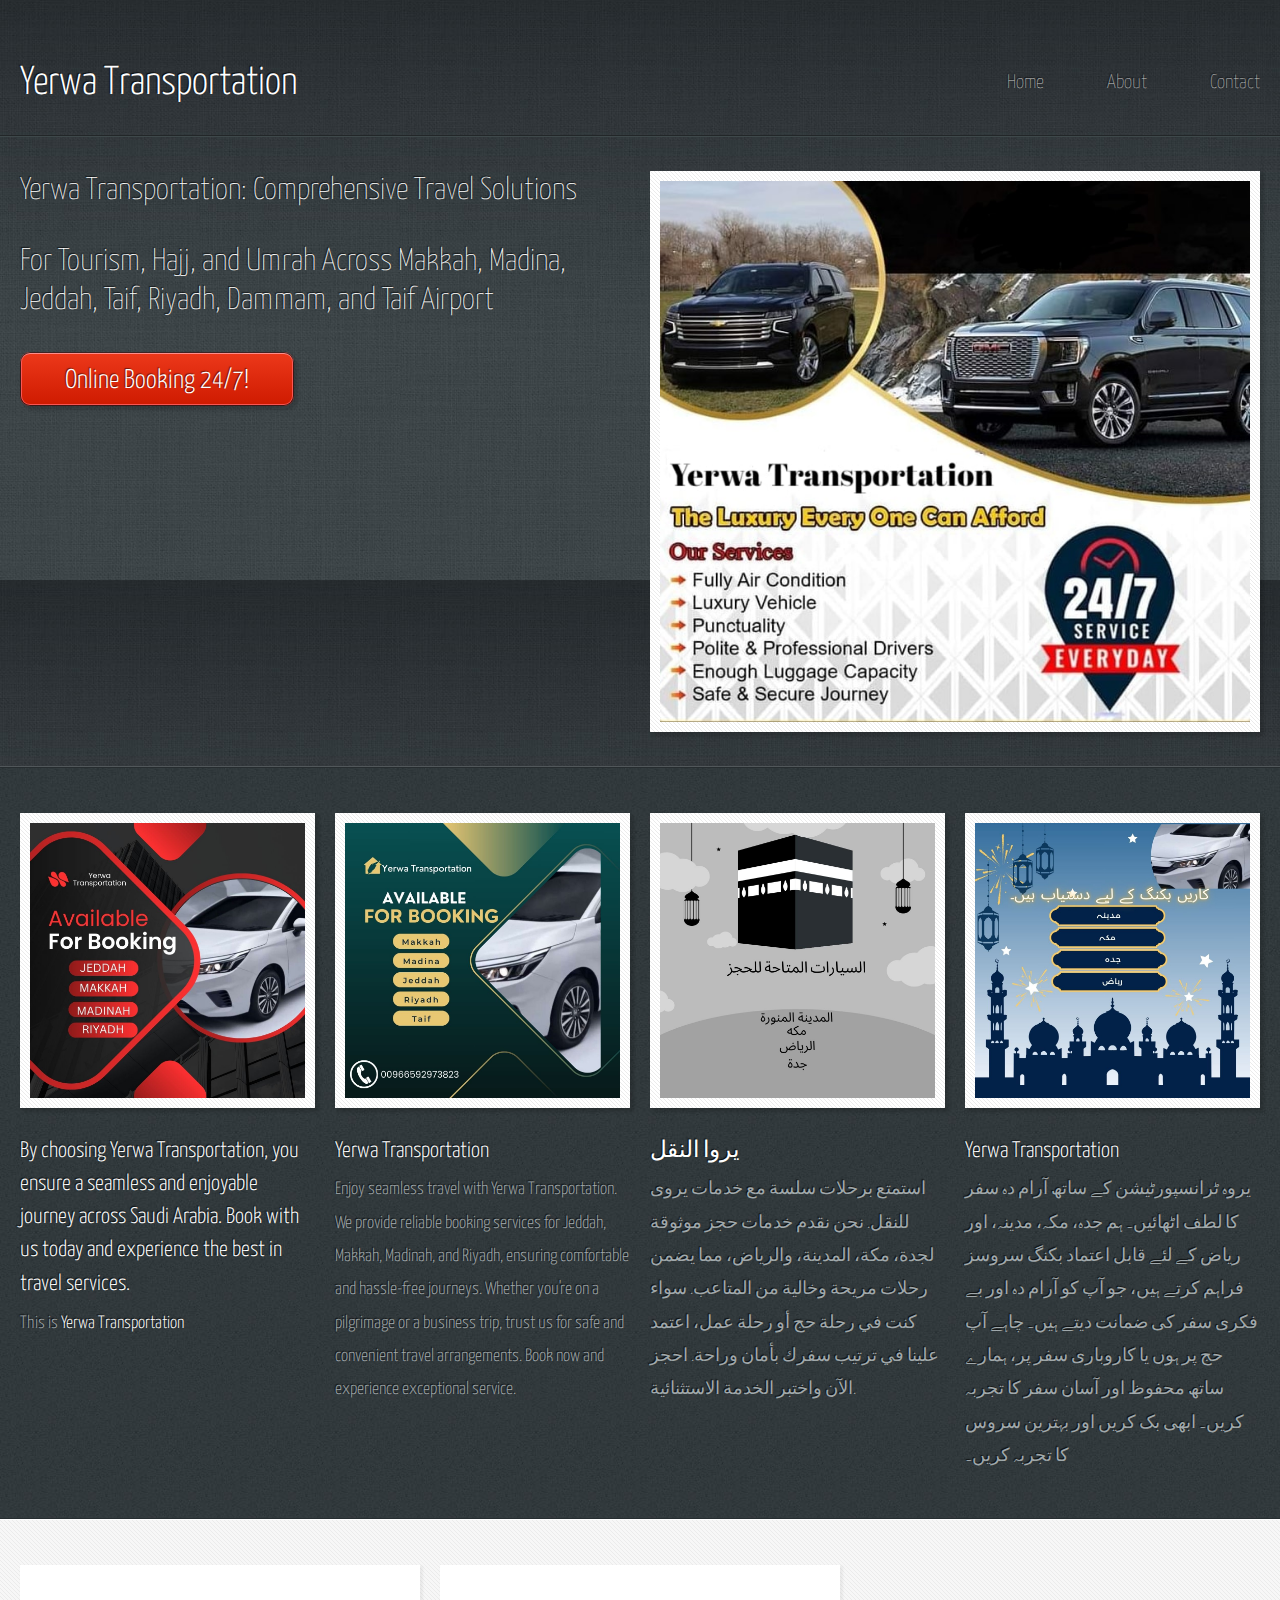
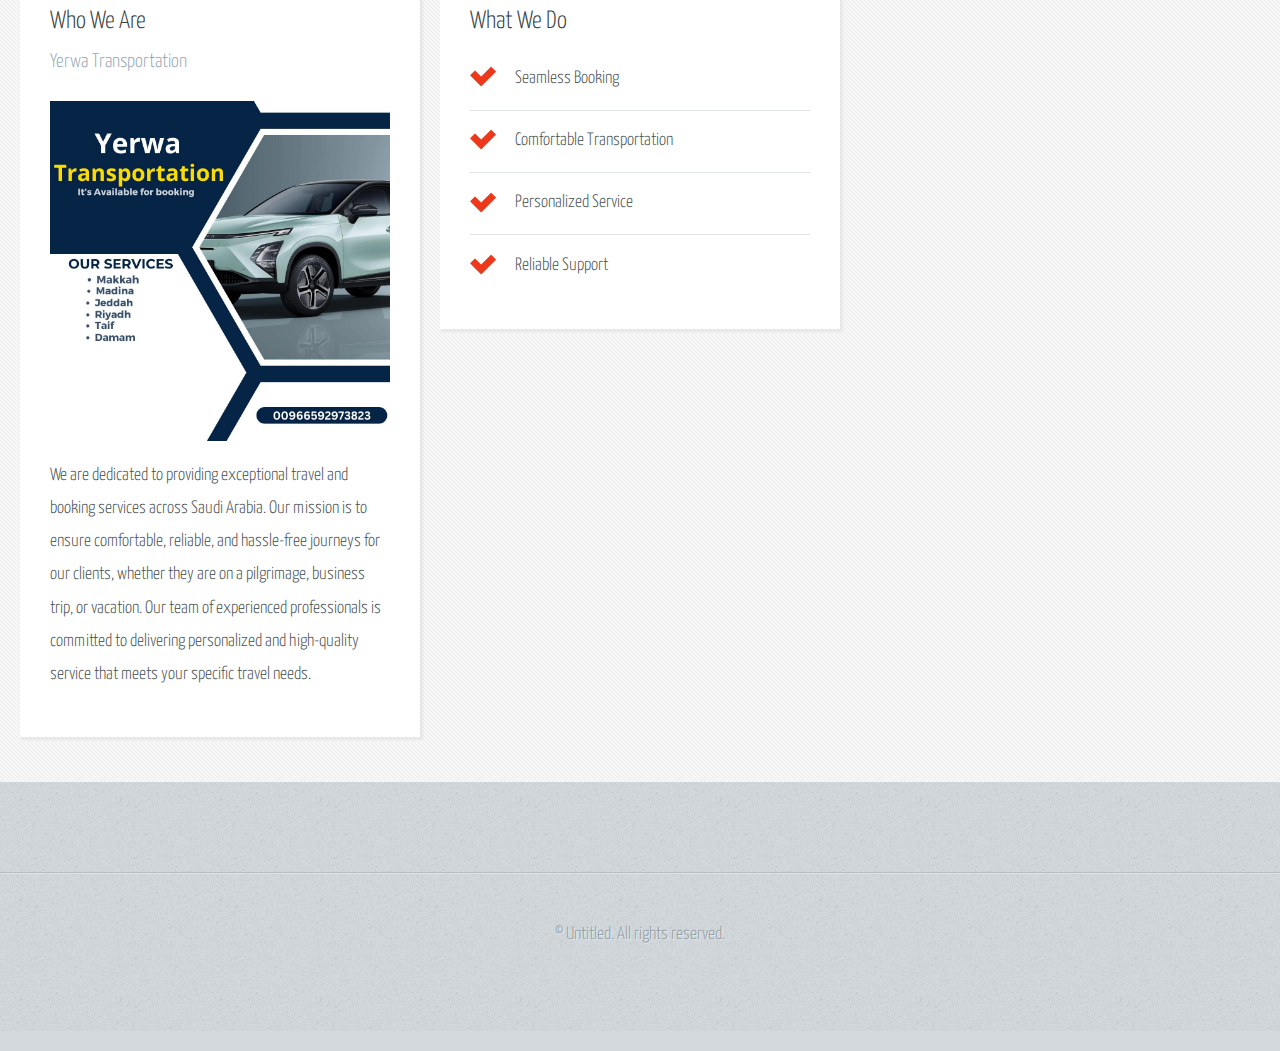
<file: index.html>
<html>
	<head>
		<title>Yerwa Transportation</title>
		<meta charset="utf-8" />
		<meta name="viewport" content="width=device-width, initial-scale=1, user-scalable=no" />
		<link rel="stylesheet" href="assets/css/main.css" />
	</head>
	<body>
		<div id="page-wrapper">

			<!-- Header -->
				<section id="header">
					<div class="container">
						<div class="row">
							<div class="col-12">

								<!-- Logo -->
									<h1><a href="index.html" id="logo">Yerwa Transportation</a></h1>

								<!-- Nav -->
									<nav id="nav">
										<a href="index.html">Home</a>
										<a href="threecolumn.html">About</a>
										<a href="twocolumn1.html">Contact</a>
									</nav>

							</div>
						</div>
					</div>
					 <div id="banner">
                <div class="container">
                    <div class="row">
                        <div class="col-6 col-12-medium">
                            <!-- Banner Copy -->
                            <p class="large-title">
                                Yerwa Transportation: Comprehensive Travel Solutions
                            </p>
                            <p class="small-text">
                                For Tourism, Hajj, and Umrah Across Makkah, Madina, Jeddah, Taif, Riyadh, Dammam, and Taif Airport
                            </p>
                            <a href="#" class="button-large">Online Booking 24/7!</a>
                        </div>
                        <div class="col-6 col-12-medium imp-medium"

									<!-- Banner Image -->
										<a href="#" class="bordered-feature-image"><img src="images/banner.jpg" alt="" /></a>

								</div>
							</div>
						</div>
					</div>
				</section>

			<!-- Features -->
				<section id="features">
					<div class="container">
						<div class="row">
							<div class="col-3 col-6-medium col-12-small">

								<!-- Feature #1 -->
									<section>
										<a href="#" class="bordered-feature-image"><img src="images/pic01.jpg" alt="" /></a>
										<h2>By choosing Yerwa Transportation, you ensure a seamless and enjoyable journey across Saudi Arabia. 
											Book with us today and experience the best in travel services.</h2>
										<p>
											This is <strong>Yerwa Transportation</strong>
										</p>
									</section>

							</div>
							<div class="col-3 col-6-medium col-12-small">

								<!-- Feature #2 -->
									<section>
										<a href="#" class="bordered-feature-image"><img src="images/pic02.jpg" alt="" /></a>
										<h2>Yerwa Transportation</h2>
										<p>Enjoy seamless travel with Yerwa Transportation. We provide reliable booking services for Jeddah, Makkah, Madinah, and Riyadh, ensuring comfortable and hassle-free journeys. 
											Whether you're on a pilgrimage or a business trip, trust us for safe and convenient travel arrangements. 
											Book now and experience exceptional service.
										</p>
									</section>

							</div>
							<div class="col-3 col-6-medium col-12-small">

								<!-- Feature #3 -->
									<section>
										<a href="#" class="bordered-feature-image"><img src="images/pic03.jpg" alt="" /></a>
										<h2>يروا النقل</h2>
										<p>


استمتع برحلات سلسة مع خدمات يروى للنقل. نحن نقدم خدمات حجز موثوقة لجدة، مكة، المدينة، والرياض، مما يضمن رحلات مريحة وخالية من المتاعب. سواء كنت في رحلة حج أو رحلة عمل، اعتمد علينا في ترتيب سفرك بأمان وراحة. احجز الآن واختبر الخدمة الاستثنائية.


										</p>
									</section>

							</div>
							<div class="col-3 col-6-medium col-12-small">

								<!-- Feature #4 -->
									<section>
										<a href="#" class="bordered-feature-image"><img src="images/pic04.jpg" alt="" /></a>
										<h2>Yerwa Transportation</h2>
										<p>یروہ ٹرانسپورٹیشن کے ساتھ آرام دہ سفر کا لطف اٹھائیں۔ ہم جدہ، مکہ، مدینہ، اور ریاض کے لئے قابل اعتماد بکنگ سروسز فراہم کرتے ہیں، جو آپ کو آرام دہ اور بے فکری سفر کی ضمانت دیتے ہیں۔ چاہے آپ حج پر ہوں یا کاروباری سفر پر، ہمارے ساتھ محفوظ اور آسان سفر کا تجربہ کریں۔ ابھی بک کریں اور بہترین سروس کا تجربہ کریں۔


										</p>
									</section>

							</div>
						</div>
					</div>
				</section>

			<!-- Content -->
				<section id="content">
					<div class="container">
						<div class="row aln-center">
							<div class="col-4 col-12-medium">

								<!-- Box #1 -->
									<section>
										<header>
											<h2>Who We Are</h2>
											<h3>Yerwa Transportation</h3>
										</header>
										<a href="#" class="feature-image"><img src="images/pic05.jpg" alt="" /></a>
										<p>
											We are dedicated to providing exceptional travel and booking services across Saudi Arabia. Our mission is to ensure comfortable, reliable, and hassle-free journeys for our clients, whether they are on a pilgrimage, business trip, or vacation. Our team of experienced professionals is committed to delivering personalized and high-quality service that meets your specific travel needs.
										</p>
									</section>

							</div>
							<div class="col-4 col-6-medium col-12-small">

								<!-- Box #2 -->
									<section>
										<header>
											<h2>What We Do</h2>
										</header>
										<ul class="check-list">
											<li>Seamless Booking</li>
											<li>Comfortable Transportation</li>
											<li>Personalized Service</li>
											<li>Reliable Support</li>
										</ul>
									</section>

							</div>
							<div class="col-4 col-6-medium col-12-small">

								
							</div>
						</div>
					</div>
				</section>

			<!-- Footer -->
				<section id="footer">
					<div class="container">
						<div class="row">
							<div class="col-8 col-12-medium">

								
							</div>
							<div class="col-4 col-12-medium imp-medium">


							</div>
						</div>
					</div>
				</section>

			<!-- Copyright -->
				<div id="copyright">
					&copy; Untitled. All rights reserved. 
				</div>

		</div>

		<!-- Scripts -->
			<script src="assets/js/jquery.min.js"></script>
			<script src="assets/js/browser.min.js"></script>
			<script src="assets/js/breakpoints.min.js"></script>
			<script src="assets/js/util.js"></script>
			<script src="assets/js/main.js"></script>

	</body>
</html>
</file>
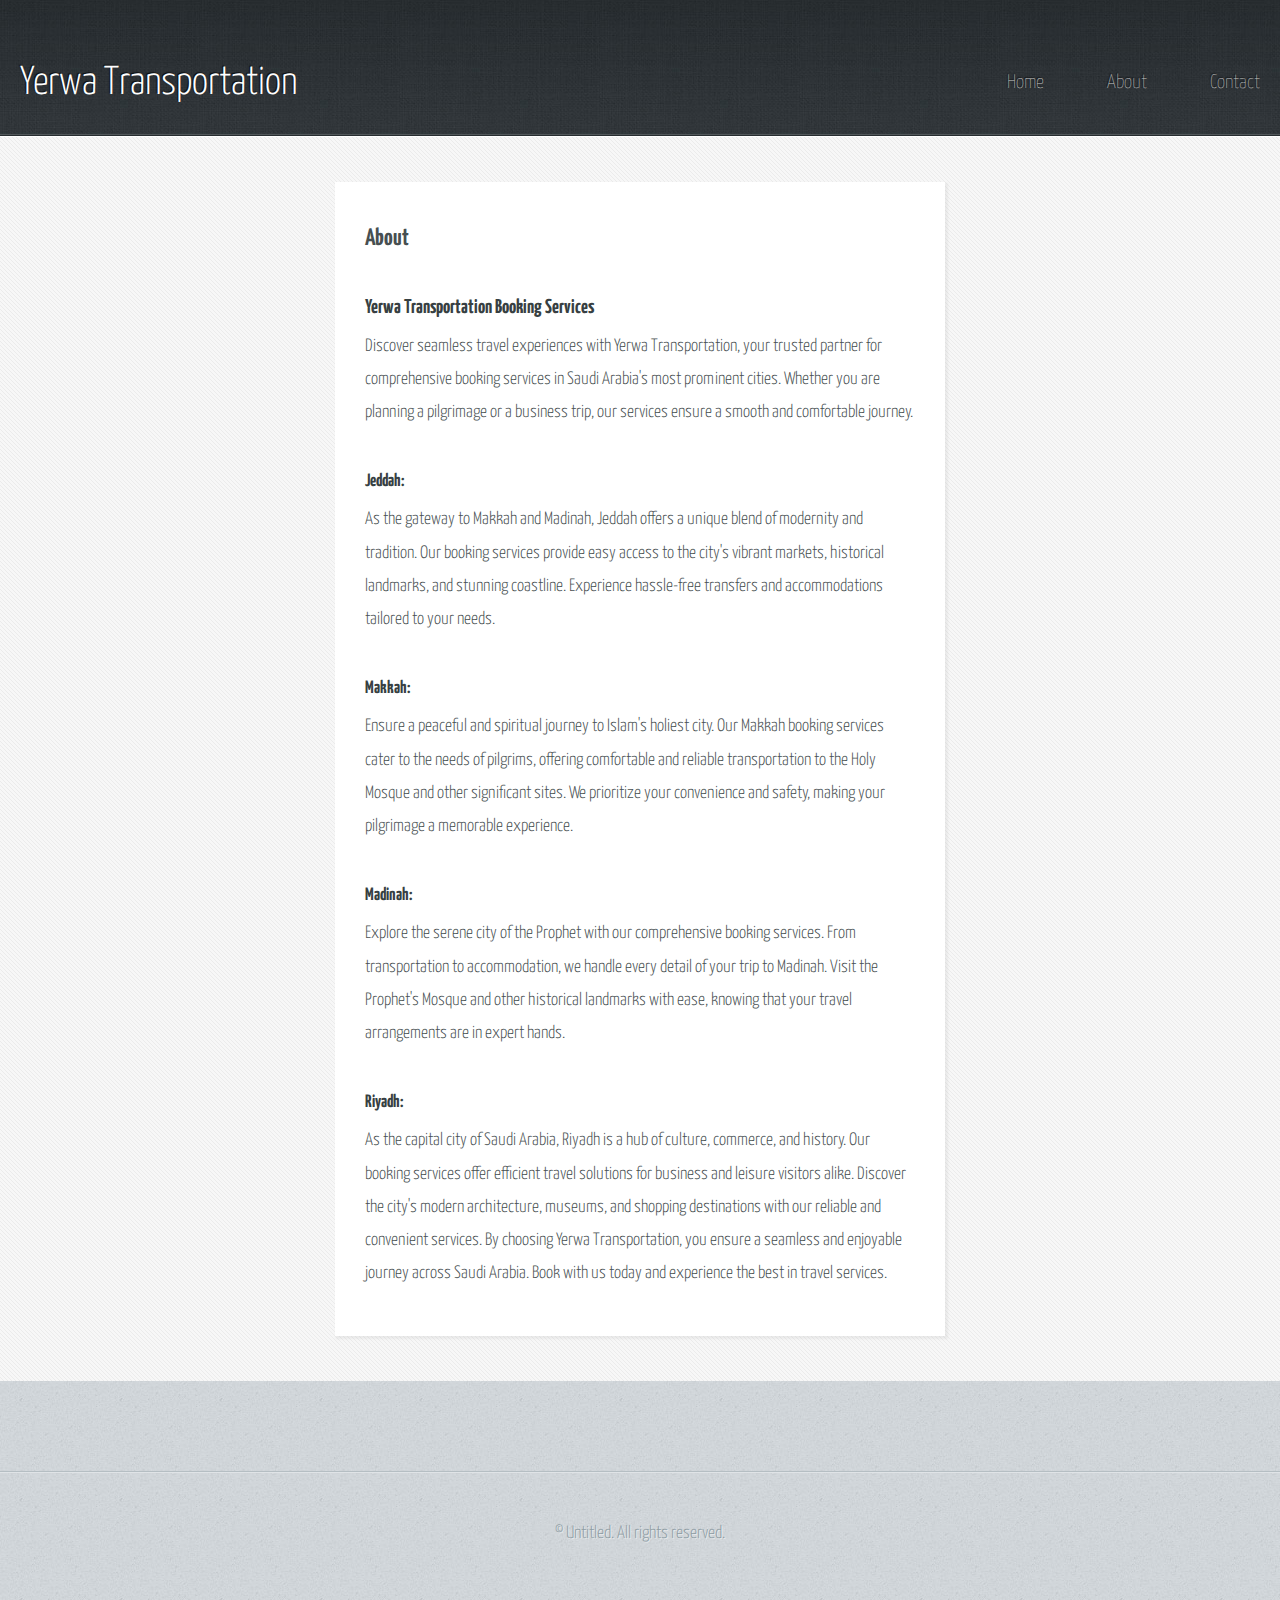
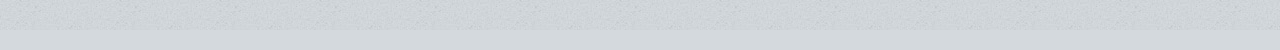
<file: threecolumn.html>
<html>
	<head>
		<title>Yerwa Transportation</title>
		<meta charset="utf-8" />
		<meta name="viewport" content="width=device-width, initial-scale=1, user-scalable=no" />
		<link rel="stylesheet" href="assets/css/main.css" />
	</head>
	<body class="subpage">
		<div id="page-wrapper">

			<!-- Header -->
				<section id="header">
					<div class="container">
						<div class="row">
							<div class="col-12">
<!-- Logo -->
									<h1><a href="index.html" id="logo">Yerwa Transportation</a></h1>
								<!-- Nav -->
									<nav id="nav">
										<a href="index.html">Home</a>
										<a href="threecolumn.html">About</a>
										<a href="twocolumn1.html">Contact</a>
										
									</nav>

							</div>
						</div>
					</div>
				</section>

			<!-- Content -->
				<section id="content">
					<div class="container">
						<div class="row">
							<div class="col-3 col-12-medium">

							</div>
							<div class="col-6 col-12-medium imp-medium">

								<!-- Main Content -->
									<section>
    <header>
        <h1 style="font-size: 24px; font-weight: bold;">About</h1>
    </header>
    <p>
        <h2 style="font-size: 20px; font-weight: bold;">Yerwa Transportation Booking Services</h2>
        Discover seamless travel experiences with Yerwa Transportation, your trusted partner for comprehensive booking services in Saudi Arabia's most prominent cities. Whether you are planning a pilgrimage or a business trip, our services ensure a smooth and comfortable journey.
    </p>

    <h2 style="font-size: 18px; font-weight: bold;">Jeddah:</h2>
    <p>As the gateway to Makkah and Madinah, Jeddah offers a unique blend of modernity and tradition. Our booking services provide easy access to the city's vibrant markets, historical landmarks, and stunning coastline. Experience hassle-free transfers and accommodations tailored to your needs.</p>

    <h2 style="font-size: 18px; font-weight: bold;">Makkah:</h2>
    <p>Ensure a peaceful and spiritual journey to Islam's holiest city. Our Makkah booking services cater to the needs of pilgrims, offering comfortable and reliable transportation to the Holy Mosque and other significant sites. We prioritize your convenience and safety, making your pilgrimage a memorable experience.</p>

    <h2 style="font-size: 18px; font-weight: bold;">Madinah:</h2>
    <p>Explore the serene city of the Prophet with our comprehensive booking services. From transportation to accommodation, we handle every detail of your trip to Madinah. Visit the Prophet's Mosque and other historical landmarks with ease, knowing that your travel arrangements are in expert hands.</p>

    <h2 style="font-size: 18px; font-weight: bold;">Riyadh:</h2>
    <p>As the capital city of Saudi Arabia, Riyadh is a hub of culture, commerce, and history. Our booking services offer efficient travel solutions for business and leisure visitors alike. Discover the city's modern architecture, museums, and shopping destinations with our reliable and convenient services. By choosing Yerwa Transportation, you ensure a seamless and enjoyable journey across Saudi Arabia. Book with us today and experience the best in travel services.</p>
</section>
							</div>
							<div class="col-3 col-12-medium">

								
							</div>
						</div>
					</div>
				</section>

			<!-- Footer -->
				<section id="footer">
					<div class="container">
						<div class="row">
							<div class="col-8 col-12-medium">

								
							</div>
							<div class="col-4 col-12-medium imp-medium">

								

							</div>
						</div>
					</div>
				</section>

			<!-- Copyright -->
				<div id="copyright">
					&copy; Untitled. All rights reserved. 
				</div>

		</div>

		<!-- Scripts -->
			<script src="assets/js/jquery.min.js"></script>
			<script src="assets/js/browser.min.js"></script>
			<script src="assets/js/breakpoints.min.js"></script>
			<script src="assets/js/util.js"></script>
			<script src="assets/js/main.js"></script>

	</body>
</html>
</file>
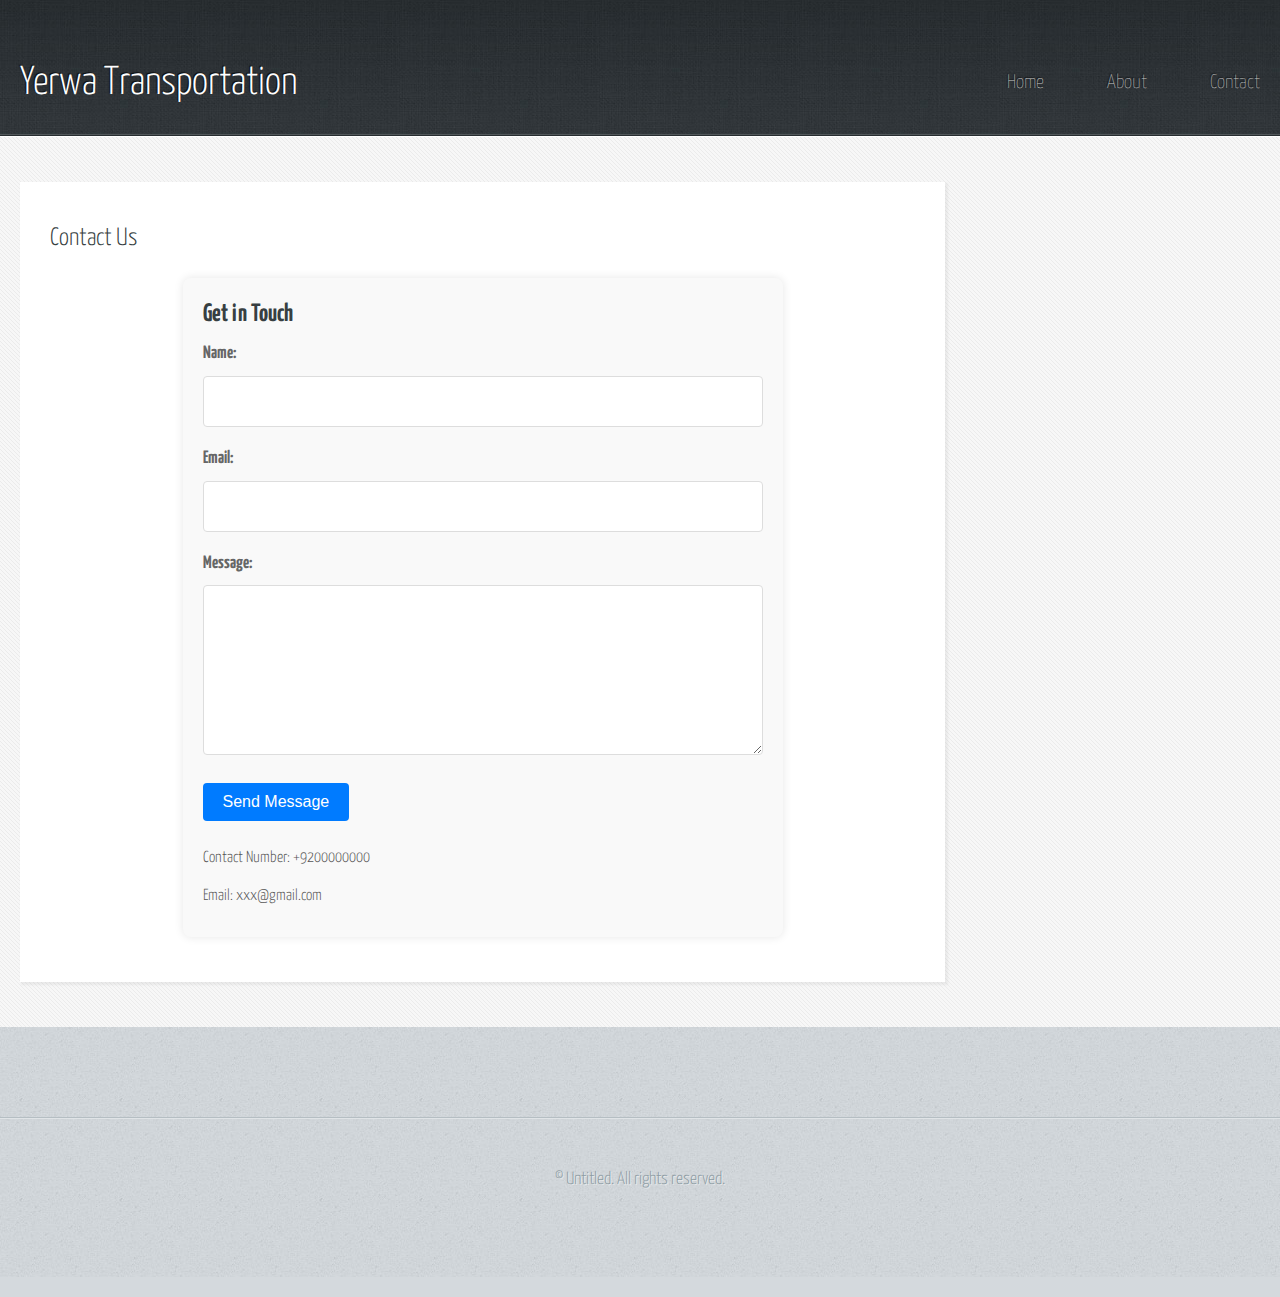
<file: twocolumn1.html>
<!DOCTYPE html>
<html>
<head>
    <title>Yerwa Transportation</title>
    <meta charset="utf-8" />
    <meta name="viewport" content="width=device-width, initial-scale=1, user-scalable=no" />
    <link rel="stylesheet" href="assets/css/main.css" />
    <style>
        .contact-form {
            max-width: 600px;
            margin: 0 auto;
            padding: 20px;
            border-radius: 8px;
            background: #f9f9f9;
            box-shadow: 0 0 10px rgba(0,0,0,0.1);
        }
        .contact-form h2 {
            font-size: 24px;
            font-weight: bold;
            margin-bottom: 20px;
            color: #333;
        }
        .contact-form label {
            display: block;
            font-weight: bold;
            margin-bottom: 5px;
            color: #666;
        }
        .contact-form input, .contact-form textarea {
            width: 100%;
            padding: 10px;
            margin-bottom: 15px;
            border: 1px solid #ddd;
            border-radius: 4px;
            font-size: 16px;
        }
        .contact-form button {
            background: #007bff;
            color: #fff;
            border: none;
            padding: 10px 20px;
            border-radius: 4px;
            font-size: 16px;
            cursor: pointer;
            transition: background 0.3s;
        }
        .contact-form button:hover {
            background: #0056b3;
        }
        .contact-info {
            margin-top: 20px;
            font-size: 16px;
            color: #555;
        }
        .contact-info p {
            margin: 5px 0;
        }
    </style>
</head>
<body class="subpage">
    <div id="page-wrapper">

        <!-- Header -->
        <section id="header">
            <div class="container">
                <div class="row">
                    <div class="col-12">
                        <!-- Nav -->
                        <!-- Logo -->
									<h1><a href="index.html" id="logo">Yerwa Transportation</a></h1>
                        <nav id="nav">
                            <a href="index.html">Home</a>
                            <a href="threecolumn.html">About</a>
                            <a href="twocolumn1.html">Contact</a>
                        </nav>
                    </div>
                </div>
            </div>
        </section>

        <!-- Content -->
        <section id="content">
            <div class="container">
                <div class="row">
                    <div class="col-9 col-12-medium">

                        <!-- Main Content -->
                        <section>
                            <header>
                                <h2>Contact Us</h2>
                            </header>
                            <div class="contact-form">
                                <h2>Get in Touch</h2>
                                <form action="submit_form.php" method="post">
                                    <label for="name">Name:</label>
                                    <input type="text" id="name" name="name" required>

                                    <label for="email">Email:</label>
                                    <input type="email" id="email" name="email" required>

                                    <label for="message">Message:</label>
                                    <textarea id="message" name="message" rows="5" required></textarea>

                                    <button type="submit">Send Message</button>
                                </form>
                                <div class="contact-info">
                                    <p><strong>Contact Number:</strong> +9200000000</p>
                                    <p><strong>Email:</strong> xxx@gmail.com</p>
                                </div>
                            </div>
                        </section>

                    </div>
                </div>
            </div>
        </section>

        <!-- Footer -->
        <section id="footer">
            <div class="container">
                <div class="row">
                    <div class="col-8 col-12-medium">

                       
                    </div>
                </div>
            </div>
        </section>

        <!-- Copyright -->
        <div id="copyright">
            &copy; Untitled. All rights reserved.
        </div>

    </div>

    <!-- Scripts -->
    <script src="assets/js/jquery.min.js"></script>
    <script src="assets/js/browser.min.js"></script>
    <script src="assets/js/breakpoints.min.js"></script>
    <script src="assets/js/util.js"></script>
    <script src="assets/js/main.js"></script>

</body>
</html>
</file>
<file: assets/css/main.css>
@import url("https://fonts.googleapis.com/css?family=Yanone+Kaffeesatz:400,300,200");

/*
	Halcyonic by HTML5 UP
	html5up.net | @ajlkn
	Free for personal and commercial use under the CCA 3.0 license (html5up.net/license)
*/

html, body, div, span, applet, object,
iframe, h1, h2, h3, h4, h5, h6, p, blockquote,
pre, a, abbr, acronym, address, big, cite,
code, del, dfn, em, img, ins, kbd, q, s, samp,
small, strike, strong, sub, sup, tt, var, b,
u, i, center, dl, dt, dd, ol, ul, li, fieldset,
form, label, legend, table, caption, tbody,
tfoot, thead, tr, th, td, article, aside,
canvas, details, embed, figure, figcaption,
footer, header, hgroup, menu, nav, output, ruby,
section, summary, time, mark, audio, video {
	margin: 0;
	padding: 0;
	border: 0;
	font-size: 100%;
	font: inherit;
	vertical-align: baseline;}

article, aside, details, figcaption, figure,
footer, header, hgroup, menu, nav, section {
	display: block;}

body {
	line-height: 1;
}

ol, ul {
	list-style: none;
}

blockquote, q {
	quotes: none;
}

	blockquote:before, blockquote:after, q:before, q:after {
		content: '';
		content: none;
	}

table {
	border-collapse: collapse;
	border-spacing: 0;
}

body {
	-webkit-text-size-adjust: none;
}

mark {
	background-color: transparent;
	color: inherit;
}

input::-moz-focus-inner {
	border: 0;
	padding: 0;
}

input, select, textarea {
	-moz-appearance: none;
	-webkit-appearance: none;
	-ms-appearance: none;
	appearance: none;
}

/* Basic */

	html {
		box-sizing: border-box;
	}

	*, *:before, *:after {
		box-sizing: inherit;
	}

	body {
		background: #D4D9DD url("images/bg03.jpg");
		color: #474f51;
		font-size: 13.5pt;
		font-family: 'Yanone Kaffeesatz';
		line-height: 1.85em;
		font-weight: 300;
	}

	input, textarea, select {
		color: #474f51;
		font-size: 13.5pt;
		font-family: 'Yanone Kaffeesatz';
		line-height: 1.85em;
		font-weight: 300;
	}

	ul, ol, p, dl {
		margin: 0 0 2em 0;
	}

	a {
		text-decoration: underline;
	}

		a:hover {
			text-decoration: none;
		}

	section > :last-child,
	section:last-child,
	.last-child {
		margin-bottom: 0 !important;
	}

/* Container */

	.container {
		margin: 0 auto;
		max-width: 100%;
		width: 1200px;
	}

		@media screen and (max-width: 1680px) {

			.container {
				width: 1200px;
			}

		}

		@media screen and (max-width: 1280px) {

			.container {
				width: calc(100% - 40px);
			}

		}

		@media screen and (max-width: 980px) {

			.container {
				width: calc(100% - 50px);
			}

		}

		@media screen and (max-width: 736px) {

			.container {
				width: calc(100% - 40px);
			}

		}

/* Row */

	.row {
		display: flex;
		flex-wrap: wrap;
		box-sizing: border-box;
		align-items: stretch;
	}

		.row > * {
			box-sizing: border-box;
		}

		.row.gtr-uniform > * > :last-child {
			margin-bottom: 0;
		}

		.row.aln-left {
			justify-content: flex-start;
		}

		.row.aln-center {
			justify-content: center;
		}

		.row.aln-right {
			justify-content: flex-end;
		}

		.row.aln-top {
			align-items: flex-start;
		}

		.row.aln-middle {
			align-items: center;
		}

		.row.aln-bottom {
			align-items: flex-end;
		}

		.row > .imp {
			order: -1;
		}

		.row > .col-1 {
			width: 8.33333%;
		}

		.row > .off-1 {
			margin-left: 8.33333%;
		}

		.row > .col-2 {
			width: 16.66667%;
		}

		.row > .off-2 {
			margin-left: 16.66667%;
		}

		.row > .col-3 {
			width: 25%;
		}

		.row > .off-3 {
			margin-left: 25%;
		}

		.row > .col-4 {
			width: 33.33333%;
		}

		.row > .off-4 {
			margin-left: 33.33333%;
		}

		.row > .col-5 {
			width: 41.66667%;
		}

		.row > .off-5 {
			margin-left: 41.66667%;
		}

		.row > .col-6 {
			width: 50%;
		}

		.row > .off-6 {
			margin-left: 50%;
		}

		.row > .col-7 {
			width: 58.33333%;
		}

		.row > .off-7 {
			margin-left: 58.33333%;
		}

		.row > .col-8 {
			width: 66.66667%;
		}

		.row > .off-8 {
			margin-left: 66.66667%;
		}

		.row > .col-9 {
			width: 75%;
		}

		.row > .off-9 {
			margin-left: 75%;
		}

		.row > .col-10 {
			width: 83.33333%;
		}

		.row > .off-10 {
			margin-left: 83.33333%;
		}

		.row > .col-11 {
			width: 91.66667%;
		}

		.row > .off-11 {
			margin-left: 91.66667%;
		}

		.row > .col-12 {
			width: 100%;
		}

		.row > .off-12 {
			margin-left: 100%;
		}

		.row.gtr-0 {
			margin-top: 0px;
			margin-left: 0px;
		}

			.row.gtr-0 > * {
				padding: 0px 0 0 0px;
			}

			.row.gtr-0.gtr-uniform {
				margin-top: 0px;
			}

				.row.gtr-0.gtr-uniform > * {
					padding-top: 0px;
				}

		.row.gtr-25 {
			margin-top: -6.25px;
			margin-left: -6.25px;
		}

			.row.gtr-25 > * {
				padding: 6.25px 0 0 6.25px;
			}

			.row.gtr-25.gtr-uniform {
				margin-top: -6.25px;
			}

				.row.gtr-25.gtr-uniform > * {
					padding-top: 6.25px;
				}

		.row.gtr-50 {
			margin-top: -12.5px;
			margin-left: -12.5px;
		}

			.row.gtr-50 > * {
				padding: 12.5px 0 0 12.5px;
			}

			.row.gtr-50.gtr-uniform {
				margin-top: -12.5px;
			}

				.row.gtr-50.gtr-uniform > * {
					padding-top: 12.5px;
				}

		.row {
			margin-top: -25px;
			margin-left: -25px;
		}

			.row > * {
				padding: 25px 0 0 25px;
			}

			.row.gtr-uniform {
				margin-top: -25px;
			}

				.row.gtr-uniform > * {
					padding-top: 25px;
				}

		.row.gtr-150 {
			margin-top: -37.5px;
			margin-left: -37.5px;
		}

			.row.gtr-150 > * {
				padding: 37.5px 0 0 37.5px;
			}

			.row.gtr-150.gtr-uniform {
				margin-top: -37.5px;
			}

				.row.gtr-150.gtr-uniform > * {
					padding-top: 37.5px;
				}

		.row.gtr-200 {
			margin-top: -50px;
			margin-left: -50px;
		}

			.row.gtr-200 > * {
				padding: 50px 0 0 50px;
			}

			.row.gtr-200.gtr-uniform {
				margin-top: -50px;
			}

				.row.gtr-200.gtr-uniform > * {
					padding-top: 50px;
				}

		@media screen and (max-width: 1680px) {

			.row {
				display: flex;
				flex-wrap: wrap;
				box-sizing: border-box;
				align-items: stretch;
			}

				.row > * {
					box-sizing: border-box;
				}

				.row.gtr-uniform > * > :last-child {
					margin-bottom: 0;
				}

				.row.aln-left {
					justify-content: flex-start;
				}

				.row.aln-center {
					justify-content: center;
				}

				.row.aln-right {
					justify-content: flex-end;
				}

				.row.aln-top {
					align-items: flex-start;
				}

				.row.aln-middle {
					align-items: center;
				}

				.row.aln-bottom {
					align-items: flex-end;
				}

				.row > .imp-xlarge {
					order: -1;
				}

				.row > .col-1-xlarge {
					width: 8.33333%;
				}

				.row > .off-1-xlarge {
					margin-left: 8.33333%;
				}

				.row > .col-2-xlarge {
					width: 16.66667%;
				}

				.row > .off-2-xlarge {
					margin-left: 16.66667%;
				}

				.row > .col-3-xlarge {
					width: 25%;
				}

				.row > .off-3-xlarge {
					margin-left: 25%;
				}

				.row > .col-4-xlarge {
					width: 33.33333%;
				}

				.row > .off-4-xlarge {
					margin-left: 33.33333%;
				}

				.row > .col-5-xlarge {
					width: 41.66667%;
				}

				.row > .off-5-xlarge {
					margin-left: 41.66667%;
				}

				.row > .col-6-xlarge {
					width: 50%;
				}

				.row > .off-6-xlarge {
					margin-left: 50%;
				}

				.row > .col-7-xlarge {
					width: 58.33333%;
				}

				.row > .off-7-xlarge {
					margin-left: 58.33333%;
				}

				.row > .col-8-xlarge {
					width: 66.66667%;
				}

				.row > .off-8-xlarge {
					margin-left: 66.66667%;
				}

				.row > .col-9-xlarge {
					width: 75%;
				}

				.row > .off-9-xlarge {
					margin-left: 75%;
				}

				.row > .col-10-xlarge {
					width: 83.33333%;
				}

				.row > .off-10-xlarge {
					margin-left: 83.33333%;
				}

				.row > .col-11-xlarge {
					width: 91.66667%;
				}

				.row > .off-11-xlarge {
					margin-left: 91.66667%;
				}

				.row > .col-12-xlarge {
					width: 100%;
				}

				.row > .off-12-xlarge {
					margin-left: 100%;
				}

				.row.gtr-0 {
					margin-top: 0px;
					margin-left: 0px;
				}

					.row.gtr-0 > * {
						padding: 0px 0 0 0px;
					}

					.row.gtr-0.gtr-uniform {
						margin-top: 0px;
					}

						.row.gtr-0.gtr-uniform > * {
							padding-top: 0px;
						}

				.row.gtr-25 {
					margin-top: -6.25px;
					margin-left: -6.25px;
				}

					.row.gtr-25 > * {
						padding: 6.25px 0 0 6.25px;
					}

					.row.gtr-25.gtr-uniform {
						margin-top: -6.25px;
					}

						.row.gtr-25.gtr-uniform > * {
							padding-top: 6.25px;
						}

				.row.gtr-50 {
					margin-top: -12.5px;
					margin-left: -12.5px;
				}

					.row.gtr-50 > * {
						padding: 12.5px 0 0 12.5px;
					}

					.row.gtr-50.gtr-uniform {
						margin-top: -12.5px;
					}

						.row.gtr-50.gtr-uniform > * {
							padding-top: 12.5px;
						}

				.row {
					margin-top: -25px;
					margin-left: -25px;
				}

					.row > * {
						padding: 25px 0 0 25px;
					}

					.row.gtr-uniform {
						margin-top: -25px;
					}

						.row.gtr-uniform > * {
							padding-top: 25px;
						}

				.row.gtr-150 {
					margin-top: -37.5px;
					margin-left: -37.5px;
				}

					.row.gtr-150 > * {
						padding: 37.5px 0 0 37.5px;
					}

					.row.gtr-150.gtr-uniform {
						margin-top: -37.5px;
					}

						.row.gtr-150.gtr-uniform > * {
							padding-top: 37.5px;
						}

				.row.gtr-200 {
					margin-top: -50px;
					margin-left: -50px;
				}

					.row.gtr-200 > * {
						padding: 50px 0 0 50px;
					}

					.row.gtr-200.gtr-uniform {
						margin-top: -50px;
					}

						.row.gtr-200.gtr-uniform > * {
							padding-top: 50px;
						}

		}

		@media screen and (max-width: 1280px) {

			.row {
				display: flex;
				flex-wrap: wrap;
				box-sizing: border-box;
				align-items: stretch;
			}

				.row > * {
					box-sizing: border-box;
				}

				.row.gtr-uniform > * > :last-child {
					margin-bottom: 0;
				}

				.row.aln-left {
					justify-content: flex-start;
				}

				.row.aln-center {
					justify-content: center;
				}

				.row.aln-right {
					justify-content: flex-end;
				}

				.row.aln-top {
					align-items: flex-start;
				}

				.row.aln-middle {
					align-items: center;
				}

				.row.aln-bottom {
					align-items: flex-end;
				}

				.row > .imp-large {
					order: -1;
				}

				.row > .col-1-large {
					width: 8.33333%;
				}

				.row > .off-1-large {
					margin-left: 8.33333%;
				}

				.row > .col-2-large {
					width: 16.66667%;
				}

				.row > .off-2-large {
					margin-left: 16.66667%;
				}

				.row > .col-3-large {
					width: 25%;
				}

				.row > .off-3-large {
					margin-left: 25%;
				}

				.row > .col-4-large {
					width: 33.33333%;
				}

				.row > .off-4-large {
					margin-left: 33.33333%;
				}

				.row > .col-5-large {
					width: 41.66667%;
				}

				.row > .off-5-large {
					margin-left: 41.66667%;
				}

				.row > .col-6-large {
					width: 50%;
				}

				.row > .off-6-large {
					margin-left: 50%;
				}

				.row > .col-7-large {
					width: 58.33333%;
				}

				.row > .off-7-large {
					margin-left: 58.33333%;
				}

				.row > .col-8-large {
					width: 66.66667%;
				}

				.row > .off-8-large {
					margin-left: 66.66667%;
				}

				.row > .col-9-large {
					width: 75%;
				}

				.row > .off-9-large {
					margin-left: 75%;
				}

				.row > .col-10-large {
					width: 83.33333%;
				}

				.row > .off-10-large {
					margin-left: 83.33333%;
				}

				.row > .col-11-large {
					width: 91.66667%;
				}

				.row > .off-11-large {
					margin-left: 91.66667%;
				}

				.row > .col-12-large {
					width: 100%;
				}

				.row > .off-12-large {
					margin-left: 100%;
				}

				.row.gtr-0 {
					margin-top: 0px;
					margin-left: 0px;
				}

					.row.gtr-0 > * {
						padding: 0px 0 0 0px;
					}

					.row.gtr-0.gtr-uniform {
						margin-top: 0px;
					}

						.row.gtr-0.gtr-uniform > * {
							padding-top: 0px;
						}

				.row.gtr-25 {
					margin-top: -5px;
					margin-left: -5px;
				}

					.row.gtr-25 > * {
						padding: 5px 0 0 5px;
					}

					.row.gtr-25.gtr-uniform {
						margin-top: -5px;
					}

						.row.gtr-25.gtr-uniform > * {
							padding-top: 5px;
						}

				.row.gtr-50 {
					margin-top: -10px;
					margin-left: -10px;
				}

					.row.gtr-50 > * {
						padding: 10px 0 0 10px;
					}

					.row.gtr-50.gtr-uniform {
						margin-top: -10px;
					}

						.row.gtr-50.gtr-uniform > * {
							padding-top: 10px;
						}

				.row {
					margin-top: -20px;
					margin-left: -20px;
				}

					.row > * {
						padding: 20px 0 0 20px;
					}

					.row.gtr-uniform {
						margin-top: -20px;
					}

						.row.gtr-uniform > * {
							padding-top: 20px;
						}

				.row.gtr-150 {
					margin-top: -30px;
					margin-left: -30px;
				}

					.row.gtr-150 > * {
						padding: 30px 0 0 30px;
					}

					.row.gtr-150.gtr-uniform {
						margin-top: -30px;
					}

						.row.gtr-150.gtr-uniform > * {
							padding-top: 30px;
						}

				.row.gtr-200 {
					margin-top: -40px;
					margin-left: -40px;
				}

					.row.gtr-200 > * {
						padding: 40px 0 0 40px;
					}

					.row.gtr-200.gtr-uniform {
						margin-top: -40px;
					}

						.row.gtr-200.gtr-uniform > * {
							padding-top: 40px;
						}

		}

		@media screen and (max-width: 980px) {

			.row {
				display: flex;
				flex-wrap: wrap;
				box-sizing: border-box;
				align-items: stretch;
			}

				.row > * {
					box-sizing: border-box;
				}

				.row.gtr-uniform > * > :last-child {
					margin-bottom: 0;
				}

				.row.aln-left {
					justify-content: flex-start;
				}

				.row.aln-center {
					justify-content: center;
				}

				.row.aln-right {
					justify-content: flex-end;
				}

				.row.aln-top {
					align-items: flex-start;
				}

				.row.aln-middle {
					align-items: center;
				}

				.row.aln-bottom {
					align-items: flex-end;
				}

				.row > .imp-medium {
					order: -1;
				}

				.row > .col-1-medium {
					width: 8.33333%;
				}

				.row > .off-1-medium {
					margin-left: 8.33333%;
				}

				.row > .col-2-medium {
					width: 16.66667%;
				}

				.row > .off-2-medium {
					margin-left: 16.66667%;
				}

				.row > .col-3-medium {
					width: 25%;
				}

				.row > .off-3-medium {
					margin-left: 25%;
				}

				.row > .col-4-medium {
					width: 33.33333%;
				}

				.row > .off-4-medium {
					margin-left: 33.33333%;
				}

				.row > .col-5-medium {
					width: 41.66667%;
				}

				.row > .off-5-medium {
					margin-left: 41.66667%;
				}

				.row > .col-6-medium {
					width: 50%;
				}

				.row > .off-6-medium {
					margin-left: 50%;
				}

				.row > .col-7-medium {
					width: 58.33333%;
				}

				.row > .off-7-medium {
					margin-left: 58.33333%;
				}

				.row > .col-8-medium {
					width: 66.66667%;
				}

				.row > .off-8-medium {
					margin-left: 66.66667%;
				}

				.row > .col-9-medium {
					width: 75%;
				}

				.row > .off-9-medium {
					margin-left: 75%;
				}

				.row > .col-10-medium {
					width: 83.33333%;
				}

				.row > .off-10-medium {
					margin-left: 83.33333%;
				}

				.row > .col-11-medium {
					width: 91.66667%;
				}

				.row > .off-11-medium {
					margin-left: 91.66667%;
				}

				.row > .col-12-medium {
					width: 100%;
				}

				.row > .off-12-medium {
					margin-left: 100%;
				}

				.row.gtr-0 {
					margin-top: 0px;
					margin-left: 0px;
				}

					.row.gtr-0 > * {
						padding: 0px 0 0 0px;
					}

					.row.gtr-0.gtr-uniform {
						margin-top: 0px;
					}

						.row.gtr-0.gtr-uniform > * {
							padding-top: 0px;
						}

				.row.gtr-25 {
					margin-top: -6.25px;
					margin-left: -6.25px;
				}

					.row.gtr-25 > * {
						padding: 6.25px 0 0 6.25px;
					}

					.row.gtr-25.gtr-uniform {
						margin-top: -6.25px;
					}

						.row.gtr-25.gtr-uniform > * {
							padding-top: 6.25px;
						}

				.row.gtr-50 {
					margin-top: -12.5px;
					margin-left: -12.5px;
				}

					.row.gtr-50 > * {
						padding: 12.5px 0 0 12.5px;
					}

					.row.gtr-50.gtr-uniform {
						margin-top: -12.5px;
					}

						.row.gtr-50.gtr-uniform > * {
							padding-top: 12.5px;
						}

				.row {
					margin-top: -25px;
					margin-left: -25px;
				}

					.row > * {
						padding: 25px 0 0 25px;
					}

					.row.gtr-uniform {
						margin-top: -25px;
					}

						.row.gtr-uniform > * {
							padding-top: 25px;
						}

				.row.gtr-150 {
					margin-top: -37.5px;
					margin-left: -37.5px;
				}

					.row.gtr-150 > * {
						padding: 37.5px 0 0 37.5px;
					}

					.row.gtr-150.gtr-uniform {
						margin-top: -37.5px;
					}

						.row.gtr-150.gtr-uniform > * {
							padding-top: 37.5px;
						}

				.row.gtr-200 {
					margin-top: -50px;
					margin-left: -50px;
				}

					.row.gtr-200 > * {
						padding: 50px 0 0 50px;
					}

					.row.gtr-200.gtr-uniform {
						margin-top: -50px;
					}

						.row.gtr-200.gtr-uniform > * {
							padding-top: 50px;
						}

		}

		@media screen and (max-width: 736px) {

			.row {
				display: flex;
				flex-wrap: wrap;
				box-sizing: border-box;
				align-items: stretch;
			}

				.row > * {
					box-sizing: border-box;
				}

				.row.gtr-uniform > * > :last-child {
					margin-bottom: 0;
				}

				.row.aln-left {
					justify-content: flex-start;
				}

				.row.aln-center {
					justify-content: center;
				}

				.row.aln-right {
					justify-content: flex-end;
				}

				.row.aln-top {
					align-items: flex-start;
				}

				.row.aln-middle {
					align-items: center;
				}

				.row.aln-bottom {
					align-items: flex-end;
				}

				.row > .imp-small {
					order: -1;
				}

				.row > .col-1-small {
					width: 8.33333%;
				}

				.row > .off-1-small {
					margin-left: 8.33333%;
				}

				.row > .col-2-small {
					width: 16.66667%;
				}

				.row > .off-2-small {
					margin-left: 16.66667%;
				}

				.row > .col-3-small {
					width: 25%;
				}

				.row > .off-3-small {
					margin-left: 25%;
				}

				.row > .col-4-small {
					width: 33.33333%;
				}

				.row > .off-4-small {
					margin-left: 33.33333%;
				}

				.row > .col-5-small {
					width: 41.66667%;
				}

				.row > .off-5-small {
					margin-left: 41.66667%;
				}

				.row > .col-6-small {
					width: 50%;
				}

				.row > .off-6-small {
					margin-left: 50%;
				}

				.row > .col-7-small {
					width: 58.33333%;
				}

				.row > .off-7-small {
					margin-left: 58.33333%;
				}

				.row > .col-8-small {
					width: 66.66667%;
				}

				.row > .off-8-small {
					margin-left: 66.66667%;
				}

				.row > .col-9-small {
					width: 75%;
				}

				.row > .off-9-small {
					margin-left: 75%;
				}

				.row > .col-10-small {
					width: 83.33333%;
				}

				.row > .off-10-small {
					margin-left: 83.33333%;
				}

				.row > .col-11-small {
					width: 91.66667%;
				}

				.row > .off-11-small {
					margin-left: 91.66667%;
				}

				.row > .col-12-small {
					width: 100%;
				}

				.row > .off-12-small {
					margin-left: 100%;
				}

				.row.gtr-0 {
					margin-top: 0px;
					margin-left: 0px;
				}

					.row.gtr-0 > * {
						padding: 0px 0 0 0px;
					}

					.row.gtr-0.gtr-uniform {
						margin-top: 0px;
					}

						.row.gtr-0.gtr-uniform > * {
							padding-top: 0px;
						}

				.row.gtr-25 {
					margin-top: -5px;
					margin-left: -5px;
				}

					.row.gtr-25 > * {
						padding: 5px 0 0 5px;
					}

					.row.gtr-25.gtr-uniform {
						margin-top: -5px;
					}

						.row.gtr-25.gtr-uniform > * {
							padding-top: 5px;
						}

				.row.gtr-50 {
					margin-top: -10px;
					margin-left: -10px;
				}

					.row.gtr-50 > * {
						padding: 10px 0 0 10px;
					}

					.row.gtr-50.gtr-uniform {
						margin-top: -10px;
					}

						.row.gtr-50.gtr-uniform > * {
							padding-top: 10px;
						}

				.row {
					margin-top: -20px;
					margin-left: -20px;
				}

					.row > * {
						padding: 20px 0 0 20px;
					}

					.row.gtr-uniform {
						margin-top: -20px;
					}

						.row.gtr-uniform > * {
							padding-top: 20px;
						}

				.row.gtr-150 {
					margin-top: -30px;
					margin-left: -30px;
				}

					.row.gtr-150 > * {
						padding: 30px 0 0 30px;
					}

					.row.gtr-150.gtr-uniform {
						margin-top: -30px;
					}

						.row.gtr-150.gtr-uniform > * {
							padding-top: 30px;
						}

				.row.gtr-200 {
					margin-top: -40px;
					margin-left: -40px;
				}

					.row.gtr-200 > * {
						padding: 40px 0 0 40px;
					}

					.row.gtr-200.gtr-uniform {
						margin-top: -40px;
					}

						.row.gtr-200.gtr-uniform > * {
							padding-top: 40px;
						}

		}

/* Multi-use */

	.link-list li {
		padding: 0.2em 0 0.2em 0;
	}

		.link-list li:first-child {
			padding-top: 0 !important;
			border-top: 0 !important;
		}

		.link-list li:last-child {
			padding-bottom: 0 !important;
			border-bottom: 0 !important;
		}

	.quote-list li {
		padding: 1em 0 1em 0;
		overflow: hidden;
	}

		.quote-list li:first-child {
			padding-top: 0 !important;
			border-top: 0 !important;
		}

		.quote-list li:last-child {
			padding-bottom: 0 !important;
			border-bottom: 0 !important;
		}

		.quote-list li img {
			float: left;
		}

		.quote-list li p {
			margin: 0 0 0 90px;
			font-size: 1.2em;
			font-style: italic;
		}

		.quote-list li span {
			display: block;
			margin-left: 90px;
			font-size: 0.9em;
			font-weight: 400;
		}

	.check-list li {
		padding: 0.7em 0 0.7em 45px;
		font-size: 1.2em;
		background: url("images/icon-checkmark.png") 0px 1.05em no-repeat;
	}

		.check-list li:first-child {
			padding-top: 0 !important;
			border-top: 0 !important;
			background-position: 0 0.3em;
		}

		.check-list li:last-child {
			padding-bottom: 0 !important;
			border-bottom: 0 !important;
		}

	.feature-image {
		display: block;
		margin: 0 0 2em 0;
		outline: 0;
	}

		.feature-image img {
			display: block;
			width: 100%;
		}

	.bordered-feature-image {
		display: block;
		background: #fff url("images/bg04.png");
		padding: 10px;
		box-shadow: 3px 3px 3px 1px rgba(0, 0, 0, 0.15);
		margin: 0 0 1.5em 0;
		outline: 0;
	}

		.bordered-feature-image img {
			display: block;
			width: 100%;
		}

	.button-large {
		background-image: -moz-linear-gradient(top, #ed391b, #ce1a00);
		background-image: -webkit-linear-gradient(top, #ed391b, #ce1a00);
		background-image: -ms-linear-gradient(top, #ed391b, #ce1a00);
		background-image: linear-gradient(top, #ed391b, #ce1a00);
		display: inline-block;
		background-color: #ed391b;
		color: #fff;
		text-decoration: none;
		font-size: 1.75em;
		height: 2em;
		line-height: 2.125em;
		font-weight: 300;
		padding: 0 45px;
		outline: 0;
		border-radius: 10px;
		box-shadow: inset 0px 0px 0px 1px rgba(0, 0, 0, 0.75), inset 0px 2px 0px 0px rgba(255, 192, 192, 0.5), inset 0px 0px 0px 2px rgba(255, 96, 96, 0.85), 3px 3px 3px 1px rgba(0, 0, 0, 0.15);
		text-shadow: -1px -1px 1px rgba(0, 0, 0, 0.5);
	}

		.button-large:hover {
			background-image: -moz-linear-gradient(top, #fd492b, #de2a10);
			background-image: -webkit-linear-gradient(top, #fd492b, #de2a10);
			background-image: -ms-linear-gradient(top, #fd492b, #de2a10);
			background-image: linear-gradient(top, #fd492b, #de2a10);
			background-color: #fd492b;
			box-shadow: inset 0px 0px 0px 1px rgba(0, 0, 0, 0.75), inset 0px 2px 0px 0px rgba(255, 192, 192, 0.5), inset 0px 0px 0px 2px rgba(255, 96, 96, 0.85), 3px 3px 3px 1px rgba(0, 0, 0, 0.15);
		}

		.button-large:active {
			background-image: -moz-linear-gradient(top, #ce1a00, #ed391b);
			background-image: -webkit-linear-gradient(top, #ce1a00, #ed391b);
			background-image: -ms-linear-gradient(top, #ce1a00, #ed391b);
			background-image: linear-gradient(top, #ce1a00, #ed391b);
			background-color: #ce1a00;
			box-shadow: inset 0px 0px 0px 1px rgba(0, 0, 0, 0.75), inset 0px 2px 0px 0px rgba(255, 192, 192, 0.5), inset 0px 0px 0px 2px rgba(255, 96, 96, 0.85), 3px 3px 3px 1px rgba(0, 0, 0, 0.15);
		}

/* Header */

	#header {
		position: relative;
		background: #3B4346 url("images/bg01.jpg");
		border-bottom: solid 1px #272d30;
		box-shadow: inset 0px -1px 0px 0px #51575a;
		text-shadow: -1px -1px 1px rgba(0, 0, 0, 0.75);
	}

		#header > .container {
			position: relative;
			min-height: 155px;
		}

		#header h1 {
			position: absolute;
			left: 0;
			bottom: 35px;
			font-size: 2.75em;
		}

			#header h1 a {
				color: #fff;
				text-decoration: none;
			}

		#header nav {
			position: absolute;
			right: 0;
			bottom: 35px;
			font-weight: 200;
		}

			#header nav a {
				color: #c6c8c8;
				text-decoration: none;
				font-size: 1.4em;
				margin-left: 60px;
				outline: 0;
			}

				#header nav a:hover {
					color: #f6f8f8;
				}

		.subpage #header > .container {
			height: 155px;
		}

/* Banner */

	#banner {
		border-top: solid 1px #222628;
		box-shadow: inset 0px 1px 0px 0px #3e484a;
		padding: 35px 0 35px 0;
		color: #fff;
	}

		#banner .bordered-feature-image {
			margin-bottom: 0;
		}

		#banner p {
			font-size: 2em;
			font-weight: 200;
			line-height: 1.25em;
			padding-right: 1em;
			margin: 0 0 1em 0;
		}

/* Features */

	#features {
		background: #353D40 url("images/bg02.jpg");
		border-bottom: solid 1px #272e31;
		padding: 45px 0 45px 0;
		text-shadow: -1px -1px 1px rgba(0, 0, 0, 0.75);
		color: #a0a8ab;
	}

		#features h2 {
			font-size: 1.25em;
			color: #fff;
			margin: 0 0 0.25em 0;
		}

		#features a {
			color: #e0e8eb;
		}

		#features strong {
			color: #fff;
		}

/* Content */

	#content {
		background: #f7f7f7 url("images/bg04.png");
		border-top: solid 1px #fff;
		padding: 45px 0 45px 0;
	}

		#content section {
			background: #fff;
			padding: 40px 30px 45px 30px;
			box-shadow: 2px 2px 2px 1px rgba(128, 128, 128, 0.1);
			margin: 0 0 25px 0;
		}

		#content h2 {
			font-size: 1.8em;
			color: #373f42;
			margin: 0 0 0.25em 0;
		}

		#content h3 {
			color: #96a9b5;
			font-size: 1.25em;
		}

		#content a {
			color: #ED391B;
		}

		#content header {
			margin: 0 0 2em 0;
		}

		#content .quote-list li {
			border-bottom: solid 1px #e2e6e8;
		}

		#content .link-list li {
			border-bottom: solid 1px #e2e6e8;
		}

		#content .check-list li {
			border-bottom: solid 1px #e2e6e8;
		}

/* Footer */

	#footer {
		padding: 45px 0 45px 0;
		text-shadow: 1px 1px 1px white;
		color: #546b76;
		text-shadow: 1px 1px 0px rgba(255, 255, 255, 0.5);
	}

		#footer h2 {
			font-size: 1.25em;
			color: #212f35;
			margin: 0 0 1em 0;
		}

		#footer a {
			color: #546b76;
		}

		#footer .quote-list li {
			border-top: solid 1px #e0e4e6;
			border-bottom: solid 1px #b5bec3;
		}

		#footer .link-list li {
			border-top: solid 1px #e0e4e6;
			border-bottom: solid 1px #b5bec3;
		}

		#footer .check-list li {
			border-top: solid 1px #e0e4e6;
			border-bottom: solid 1px #b5bec3;
		}

/* Copyright */

	#copyright {
		border-top: solid 1px #b5bec3;
		box-shadow: inset 0px 1px 0px 0px #e0e4e7;
		text-align: center;
		padding: 45px 0 80px 0;
		color: #8d9ca3;
		text-shadow: 1px 1px 0px rgba(255, 255, 255, 0.5);
	}

		#copyright a {
			color: #8d9ca3;
		}

/* Large */

	@media screen and (max-width: 1280px) {

		/* Multi-use */

			.check-list li {
				font-size: 1em;
				line-height: 2em;
			}

			.quote-list li {
				padding: 1em 0 1em 0;
			}

				.quote-list li img {
					width: 60px;
				}

				.quote-list li p {
					margin: 0 0 0 80px;
					font-size: 1em;
					font-style: italic;
					line-height: 1.8em;
				}

				.quote-list li span {
					display: block;
					margin-left: 80px;
					font-size: 0.8em;
					font-weight: 400;
					line-height: 1.8em;
				}

			.feature-image {
				margin: 0 0 1em 0;
			}

			.button-large {
				font-size: 1.5em;
			}

		/* Banner */

			#banner p {
				font-size: 1.75em;
			}

		/* Header */

			#header h1 {
				font-size: 2.25em;
			}

			#header nav a {
				font-size: 1.1em;
			}

		/* Content */

			#content h2 {
				font-size: 1.4em;
			}

			#content h3 {
				font-size: 1.1em;
			}

			#content header {
				margin: 0 0 1.25em 0;
			}

	}

/* Medium */

	#navPanel, #titleBar {
		display: none;
	}

	@media screen and (max-width: 980px) {

		/* Basic */

			html, body {
				overflow-x: hidden;
			}

		/* Header */

			#header {
				text-align: center;
			}

				#header > .container:first-child {
					display: none;
				}

		/* Content */

			#content {
				padding: 25px 0;
			}

		/* Nav */

			#page-wrapper {
				-moz-backface-visibility: hidden;
				-webkit-backface-visibility: hidden;
				-ms-backface-visibility: hidden;
				backface-visibility: hidden;
				-moz-transition: -moz-transform 0.5s ease;
				-webkit-transition: -webkit-transform 0.5s ease;
				-ms-transition: -ms-transform 0.5s ease;
				transition: transform 0.5s ease;
				padding-bottom: 1px;
				padding-top: 44px;
			}

			#titleBar {
				-moz-backface-visibility: hidden;
				-webkit-backface-visibility: hidden;
				-ms-backface-visibility: hidden;
				backface-visibility: hidden;
				-moz-transition: -moz-transform 0.5s ease;
				-webkit-transition: -webkit-transform 0.5s ease;
				-ms-transition: -ms-transform 0.5s ease;
				transition: transform 0.5s ease;
				display: block;
				height: 44px;
				left: 0;
				position: fixed;
				top: 0;
				width: 100%;
				z-index: 10001;
				color: #fff;
				background: url("images/bg04.jpg");
				box-shadow: inset 0px -20px 70px 0px rgba(200, 220, 245, 0.1), inset 0px -1px 0px 0px rgba(255, 255, 255, 0.1), 0px 1px 7px 0px rgba(0, 0, 0, 0.6);
				text-shadow: -1px -1px 1px rgba(0, 0, 0, 0.75);
			}

				#titleBar .title {
					display: block;
					text-align: center;
					font-size: 1.2em;
					font-weight: 400;
					line-height: 48px;
				}

				#titleBar .toggle {
					position: absolute;
					left: 0;
					top: 0;
					width: 80px;
					height: 60px;
				}

					#titleBar .toggle:after {
						content: '';
						display: block;
						position: absolute;
						top: 6px;
						left: 6px;
						color: #fff;
						background: rgba(255, 255, 255, 0.025);
						box-shadow: inset 0px 1px 0px 0px rgba(255, 255, 255, 0.1), inset 0px 0px 0px 1px rgba(255, 255, 255, 0.05), inset 0px -8px 10px 0px rgba(0, 0, 0, 0.15), 0px 1px 2px 0px rgba(0, 0, 0, 0.25);
						text-shadow: -1px -1px 1px black;
						width: 49px;
						height: 31px;
						border-radius: 8px;
					}

					#titleBar .toggle:before {
						content: '';
						position: absolute;
						width: 20px;
						height: 30px;
						background: url("images/mobileUI-site-nav-opener-bg.svg");
						top: 15px;
						left: 20px;
						z-index: 1;
						opacity: 0.25;
					}

					#titleBar .toggle:active:after {
						background: rgba(255, 255, 255, 0.05);
					}

			#navPanel {
				-moz-backface-visibility: hidden;
				-webkit-backface-visibility: hidden;
				-ms-backface-visibility: hidden;
				backface-visibility: hidden;
				-moz-transform: translateX(-275px);
				-webkit-transform: translateX(-275px);
				-ms-transform: translateX(-275px);
				transform: translateX(-275px);
				-moz-transition: -moz-transform 0.5s ease;
				-webkit-transition: -webkit-transform 0.5s ease;
				-ms-transition: -ms-transform 0.5s ease;
				transition: transform 0.5s ease;
				display: block;
				height: 100%;
				left: 0;
				overflow-y: auto;
				position: fixed;
				top: 0;
				width: 275px;
				z-index: 10002;
				background: url("images/bg04.jpg");
				box-shadow: inset -1px 0px 0px 0px rgba(255, 255, 255, 0.25), inset -2px 0px 25px 0px rgba(0, 0, 0, 0.5);
				text-shadow: -1px -1px 1px black;
			}

				#navPanel .link {
					display: block;
					color: #fff;
					text-decoration: none;
					font-size: 1.25em;
					line-height: 2em;
					padding: 0.625em 1.5em 0.325em 1.5em;
					border-top: solid 1px #373d40;
					border-bottom: solid 1px rgba(0, 0, 0, 0.4);
				}

					#navPanel .link:first-child {
						border-top: 0;
					}

					#navPanel .link:last-child {
						border-bottom: 0;
					}

			body.navPanel-visible #page-wrapper {
				-moz-transform: translateX(275px);
				-webkit-transform: translateX(275px);
				-ms-transform: translateX(275px);
				transform: translateX(275px);
			}

			body.navPanel-visible #titleBar {
				-moz-transform: translateX(275px);
				-webkit-transform: translateX(275px);
				-ms-transform: translateX(275px);
				transform: translateX(275px);
			}

			body.navPanel-visible #navPanel {
				-moz-transform: translateX(0);
				-webkit-transform: translateX(0);
				-ms-transform: translateX(0);
				transform: translateX(0);
			}

	}

/* Small */

	@media screen and (max-width: 736px) {

		/* Basic */

			body, input, textarea, select {
				font-size: 13pt;
				line-height: 1.4em;
			}

		/* Multi-use */

			.link-list li {
				padding: 0.75em 0 0.75em 0;
			}

			.quote-list li p {
				margin-bottom: 0.5em;
			}

			.check-list li {
				font-size: 1em;
			}

			.button-large {
				width: 100%;
			}

		/* Banner */

			#banner p {
				font-size: 0.50em;
				font-weight: 150;
				line-height: 0.50em;
				margin: 0 0 1em 0;
			}

		/* Content */

			#content section {
				padding: 30px 20px;
			}

			#content h2 {
				font-size: 1.25em;
			}

			#content h3 {
				font-size: 1em;
			}

			#content header {
				margin: 0 0 1.25em 0;
			}

		/* Footer */

			#footer .link-list {
				margin: 0 0 10px 0 !important;
			}

		/* Copyright */

			#copyright {
				padding: 20px 30px;
			}

	}
</file>
